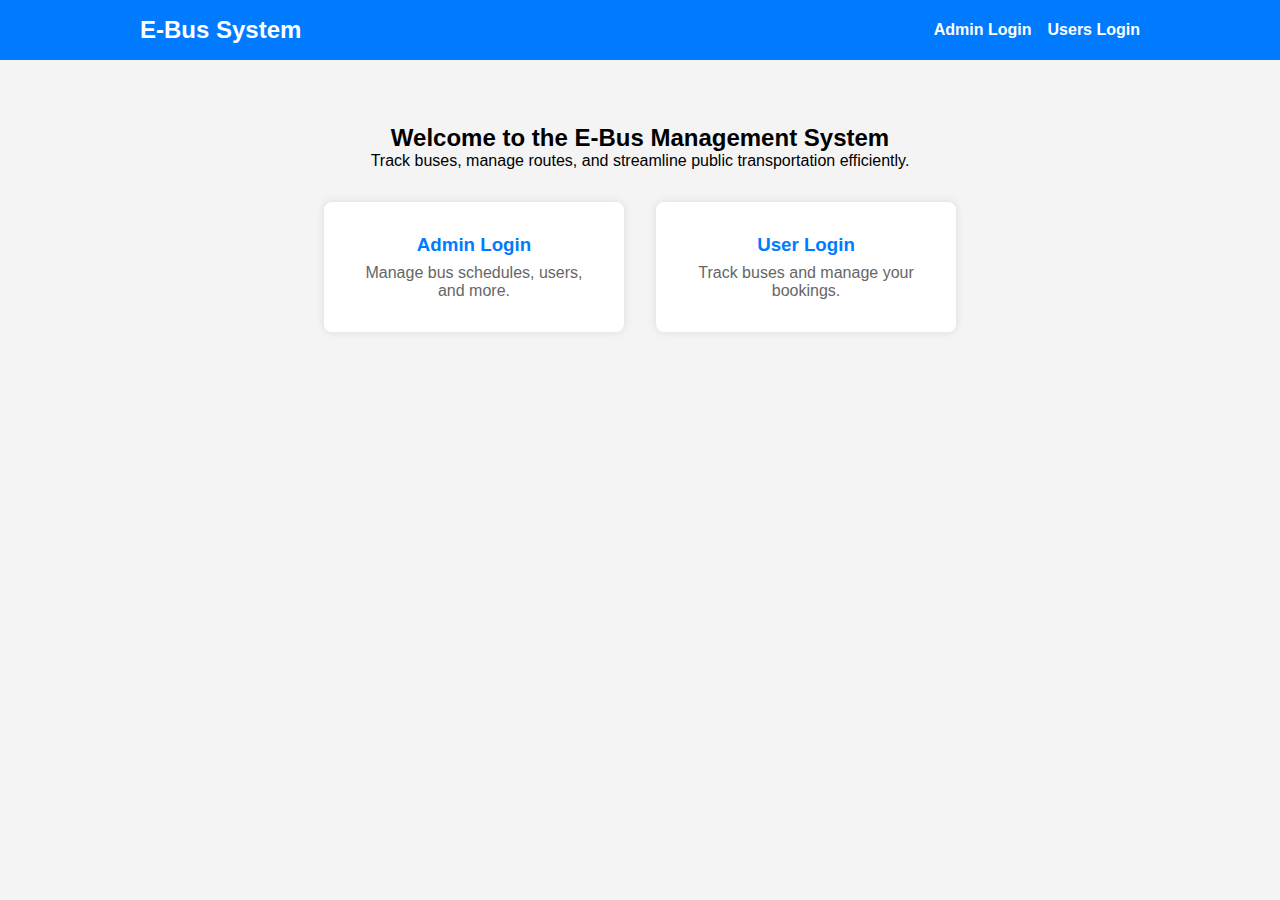
<file: index.html>
<!-- File: index.html -->
<!DOCTYPE html>
<html lang="en">
<head>
  <meta charset="UTF-8" />
  <meta name="viewport" content="width=device-width, initial-scale=1.0"/>
  <title>E-Bus Management System</title>
  <link rel="stylesheet" href="css/styles1.css" />
</head>
<body>
  <nav class="navbar">
    <div class="container">
      <h1 class="logo">E-Bus System</h1>
      <ul class="nav-links">
        <li><a href="alogin.html">Admin Login</a></li>
        <li><a href="register.html">Users Login</a></li>
      </ul>
    </div>
  </nav>

  <main class="main-content">
  <h2>Welcome to the E-Bus Management System</h2>
  <p>Track buses, manage routes, and streamline public transportation efficiently.</p>

  <div class="login-boxes">
    <a href="alogin.html" class="login-card admin-card">
      <h3>Admin Login</h3>
      <p>Manage bus schedules, users, and more.</p>
    </a>

    <a href="register.html" class="login-card user-card">
      <h3>User Login</h3>
      <p>Track buses and manage your bookings.</p>
    </a>
  </div>
</main>

</body>
</html>
</file>
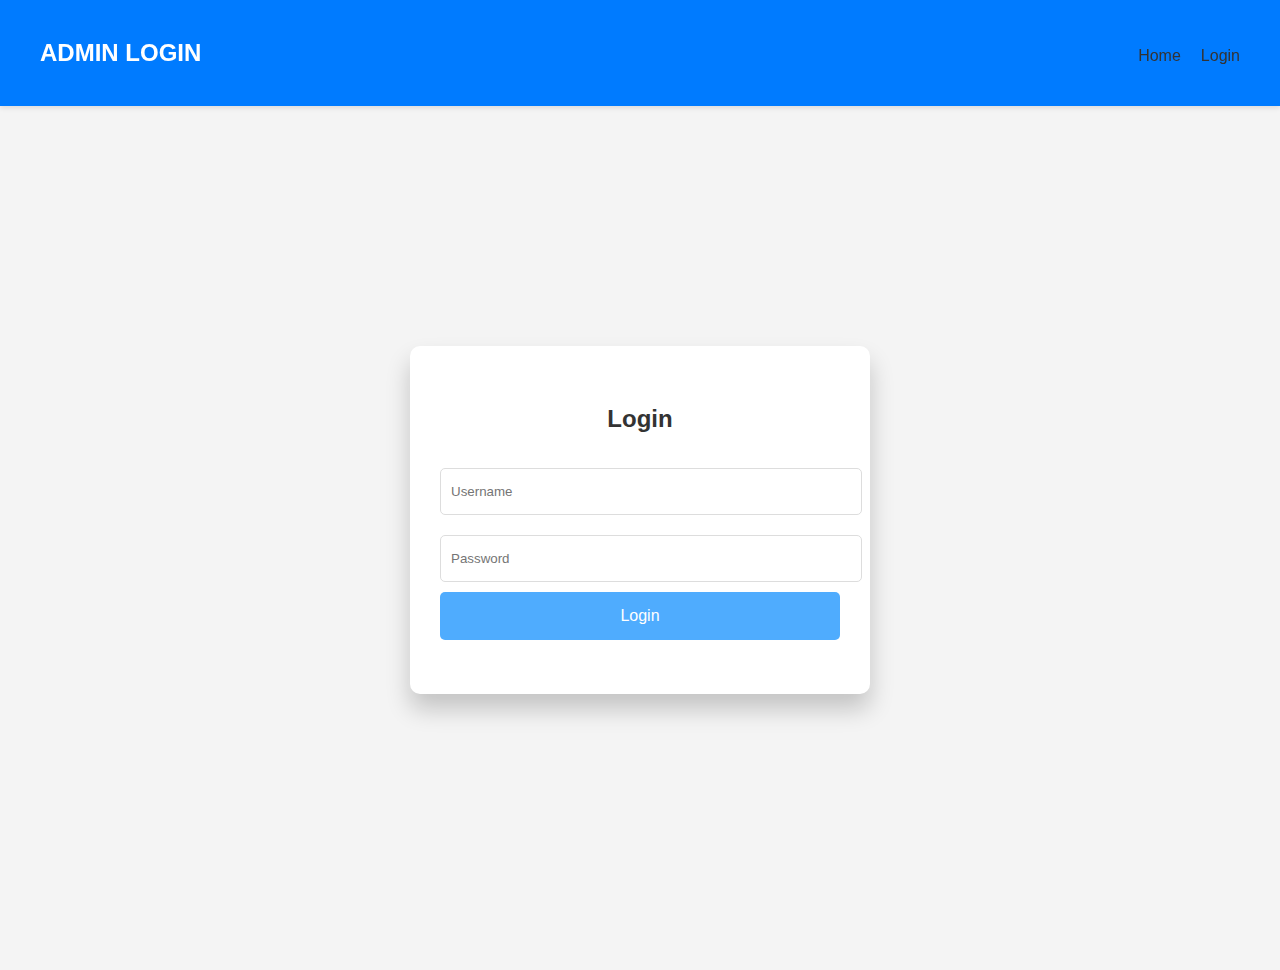
<file: alogin.html>
<!DOCTYPE html>
<html lang="en">
<head>
  <meta charset="UTF-8" />
  <title>Admin Login</title>
  <link rel="stylesheet" href="style.css" />
</head>
<body>
<!-- Navbar Start -->
  <nav class="navbar">
    <div class="nav-container">
      <a href="#" class="nav-logo">ADMIN LOGIN</a>
      <ul class="nav-links">
        <li><a href="index.html">Home</a></li>
        <li><a href="alogin.html">Login</a></li>
      </ul>
    </div>
  </nav>
  <!-- Navbar End -->
  <div class="login-container">
    <form action="alogin.php" method="POST" onsubmit="return validateForm()">
      <h2>Login</h2>
      <input type="text" id="username" name="username" placeholder="Username" autocomplete="off" required />
      <input type="password" id="password" name="password" placeholder="Password" required />
      <button type="submit">Login</button>
      <p id="error-message"></p>
    </form>
  </div>
  <script src="script.js"></script>
</body>
</html>
</file>
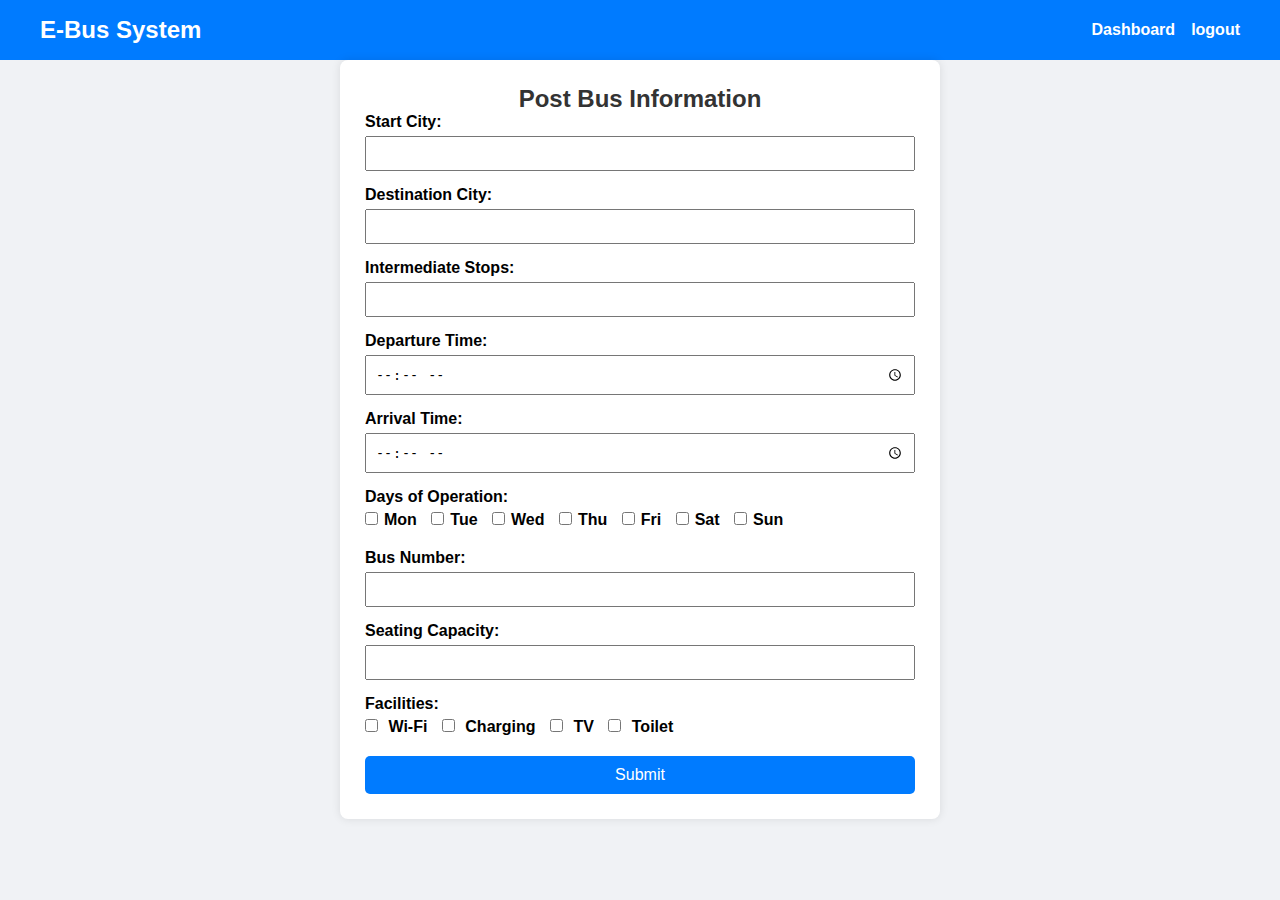
<file: bus_info.html>
<!DOCTYPE html>
<html lang="en">
<head>
    <meta charset="UTF-8">
    <title>Post Bus Information</title>
    <link rel="stylesheet" href="style1.css">
</head>
<body>
	<nav class="navbar">
    <div class="container1">
      <h1 class="logo">E-Bus System</h1>
      <ul class="nav-links">
        <li><a href="driverdashboard.html">Dashboard</a></li>
        <li><a href="alogin.html">logout</a></li>
      </ul>
    </div>
  </nav>
    <div class="container">
        <h2>Post Bus Information</h2>
        <form action="submit_bus.php" method="POST">
            <div class="form-group">
                <label>Start City:</label>
                <input type="text" name="start_city" required>
            </div>

            <div class="form-group">
                <label>Destination City:</label>
                <input type="text" name="destination_city" required>
            </div>

            <div class="form-group">
                <label>Intermediate Stops:</label>
                <input type="text" name="intermediate_stops">
            </div>

            <div class="form-group">
                <label>Departure Time:</label>
                <input type="time" name="departure_time" required>
            </div>

            <div class="form-group">
                <label>Arrival Time:</label>
                <input type="time" name="arrival_time" required>
            </div>

            <div class="form-group">
                <label>Days of Operation:</label><br>
                <div class="days">
                    <label><input type="checkbox" name="days[]" value="Mon">Mon</label>
                    <label><input type="checkbox" name="days[]" value="Tue">Tue</label>
                    <label><input type="checkbox" name="days[]" value="Wed">Wed</label>
                    <label><input type="checkbox" name="days[]" value="Thu">Thu</label>
                    <label><input type="checkbox" name="days[]" value="Fri">Fri</label>
                    <label><input type="checkbox" name="days[]" value="Sat">Sat</label>
                    <label><input type="checkbox" name="days[]" value="Sun">Sun</label>
                </div>
            </div>

            <div class="form-group">
                <label>Bus Number:</label>
                <input type="text" name="bus_number" required>
            </div>

            <div class="form-group">
                <label>Seating Capacity:</label>
                <input type="number" name="seating_capacity" required>
            </div>

            <div class="form-group">
                <label>Facilities:</label><br>
                <label><input type="checkbox" name="facilities[]" value="Wi-Fi"> Wi-Fi</label>
                <label><input type="checkbox" name="facilities[]" value="Charging"> Charging</label>
                <label><input type="checkbox" name="facilities[]" value="TV"> TV</label>
                <label><input type="checkbox" name="facilities[]" value="Toilet"> Toilet</label>
            </div>

            <button type="submit">Submit</button>
        </form>
    </div>
</body>
</html>
</file>
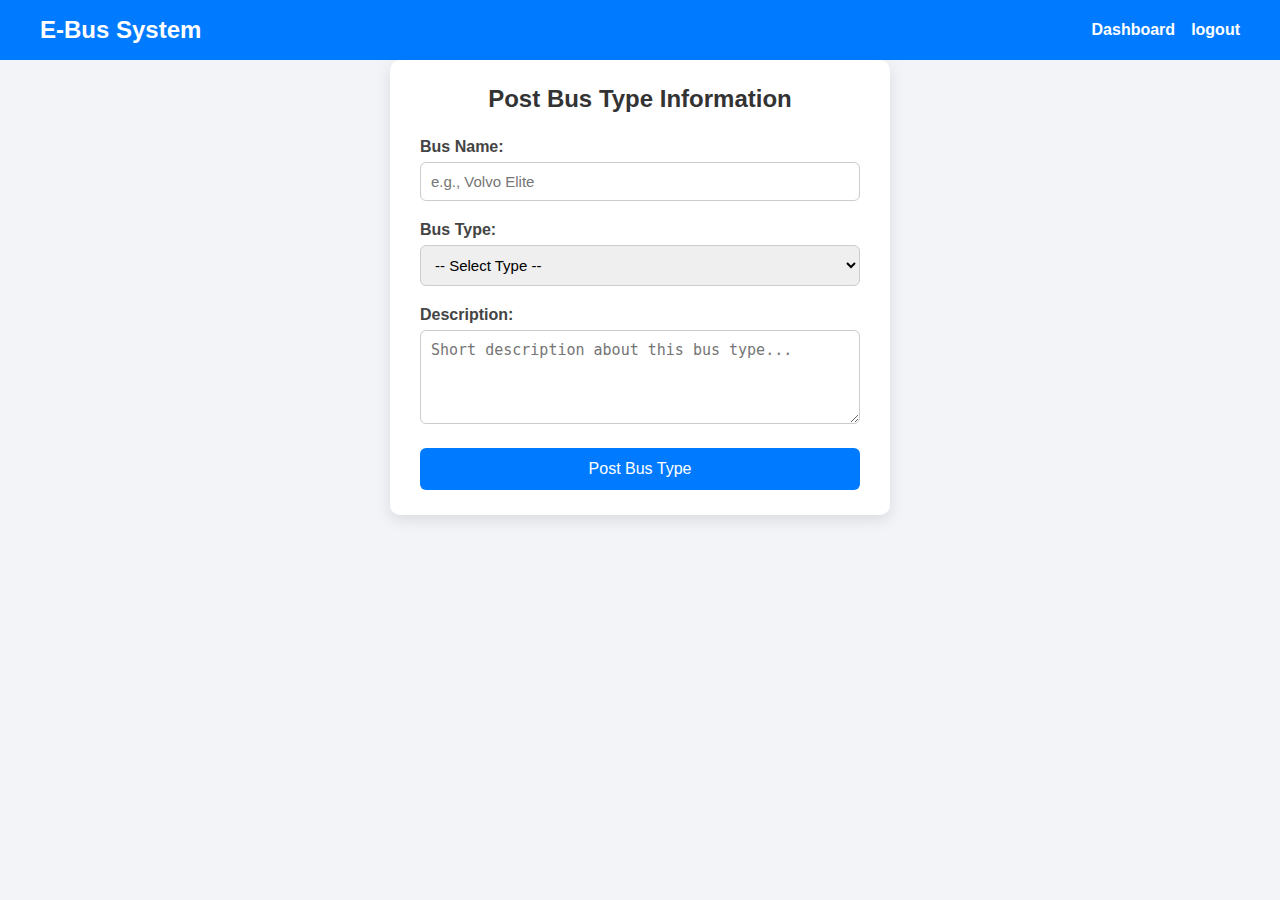
<file: bus_type.html>
<!DOCTYPE html>
<html lang="en">
<head>
    <meta charset="UTF-8">
    <title>Post Bus Type</title>
    <meta name="viewport" content="width=device-width, initial-scale=1">
    <link rel="stylesheet" href="style2.css">
</head>
<body>
	<nav class="navbar">
    <div class="container1">
      <h1 class="logo">E-Bus System</h1>
      <ul class="nav-links">
        <li><a href="driverdashboard.html">Dashboard</a></li>
        <li><a href="alogin.html">logout</a></li>
      </ul>
    </div>
  </nav>
    <div class="container">
        <h2>Post Bus Type Information</h2>
        <form action="submit_bus_type.php" method="POST">
            <div class="form-group">
                <label>Bus Name:</label>
                <input type="text" name="bus_name" placeholder="e.g., Volvo Elite" required>
            </div>

            <div class="form-group">
                <label>Bus Type:</label>
                <select name="bus_type" required>
                    <option value="">-- Select Type --</option>
                    <option value="AC">AC</option>
                    <option value="Non-AC">Non-AC</option>
                    <option value="Sleeper">Sleeper</option>
                    <option value="Semi-Sleeper">Semi-Sleeper</option>
                    <option value="Seater">Seater</option>
                    <option value="Mini">Mini</option>
                    <option value="Deluxe">Deluxe</option>
                    <option value="Volvo">Volvo</option>
                    <option value="Electric">Electric</option>
                </select>
            </div>

            <div class="form-group">
                <label>Description:</label>
                <textarea name="description" placeholder="Short description about this bus type..." rows="4" required></textarea>
            </div>

            <button type="submit">Post Bus Type</button>
        </form>
    </div>
</body>
</html>
</file>
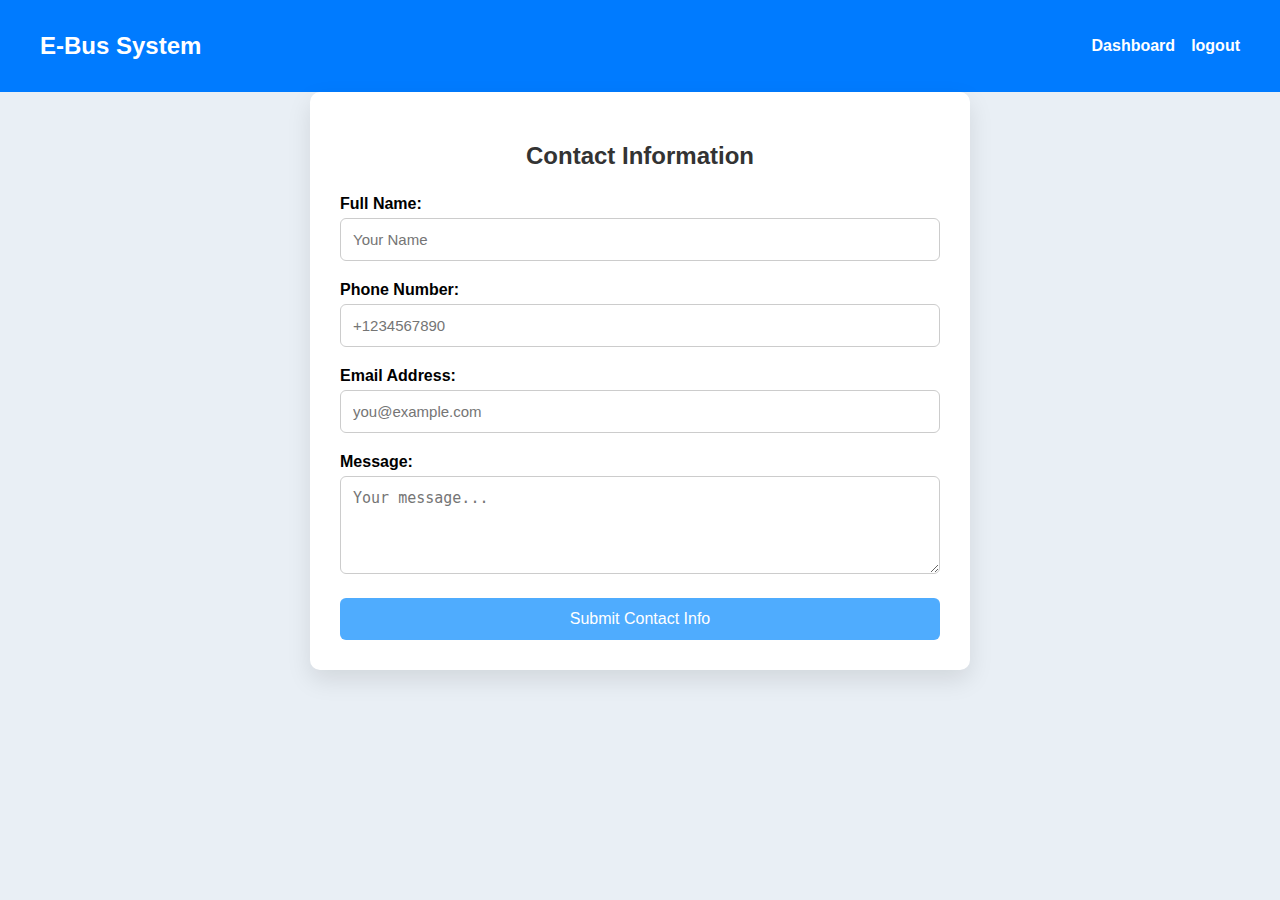
<file: contact.html>
<!DOCTYPE html>
<html lang="en">
<head>
    <meta charset="UTF-8">
    <title>Contact Us</title>
    <meta name="viewport" content="width=device-width, initial-scale=1">
    <link rel="stylesheet" href="style6.css">
</head>
<body>
  <nav class="navbar">
    <div class="container1">
      <h1 class="logo">E-Bus System</h1>
      <ul class="nav-links">
        <li><a href="driverdashboard.html">Dashboard</a></li>
        <li><a href="alogin.html">logout</a></li>
      </ul>
    </div>
  </nav>
    <div class="contact-container">
        <h2>Contact Information</h2>
        <form action="contact_submit.php" method="POST">
            <div class="form-group">
                <label>Full Name:</label>
                <input type="text" name="full_name" placeholder="Your Name" required>
            </div>

            <div class="form-group">
                <label>Phone Number:</label>
                <input type="text" name="phone" placeholder="+1234567890" required>
            </div>

            <div class="form-group">
                <label>Email Address:</label>
                <input type="email" name="email" placeholder="you@example.com" required>
            </div>

            <div class="form-group">
                <label>Message:</label>
                <textarea name="message" placeholder="Your message..." rows="4" required></textarea>
            </div>

            <button type="submit">Submit Contact Info</button>
        </form>
    </div>
</body>
</html>
</file>
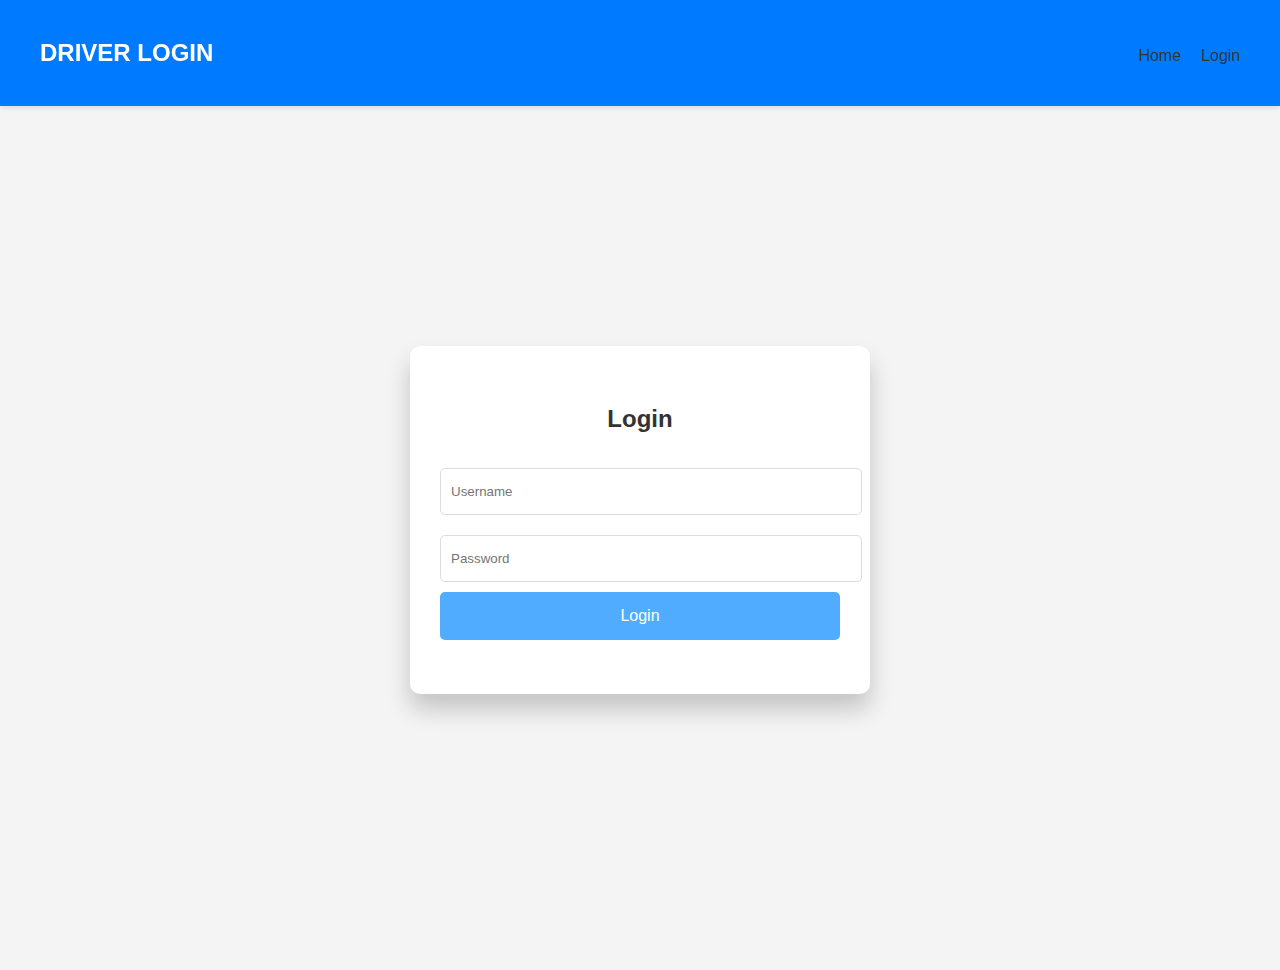
<file: dlogin.html>
<!DOCTYPE html>
<html lang="en">
<head>
  <meta charset="UTF-8" />
  <title>Admin Login</title>
  <link rel="stylesheet" href="style.css" />
</head>
<body>
<!-- Navbar Start -->
  <nav class="navbar">
    <div class="nav-container">
      <a href="#" class="nav-logo">DRIVER LOGIN</a>
      <ul class="nav-links">
        <li><a href="index.html">Home</a></li>
        <li><a href="dlogin.html">Login</a></li>
      </ul>
    </div>
  </nav>
  <!-- Navbar End -->
  <div class="login-container">
    <form action="dlogin.php" method="POST" onsubmit="return validateForm()">
      <h2>Login</h2>
      <input type="text" id="username" name="username" placeholder="Username" autocomplete="off" required />
      <input type="password" id="password" name="password" placeholder="Password" required />
      <button type="submit">Login</button>
      <p id="error-message"></p>
    </form>
  </div>
  <script src="script.js"></script>
</body>
</html>
</file>
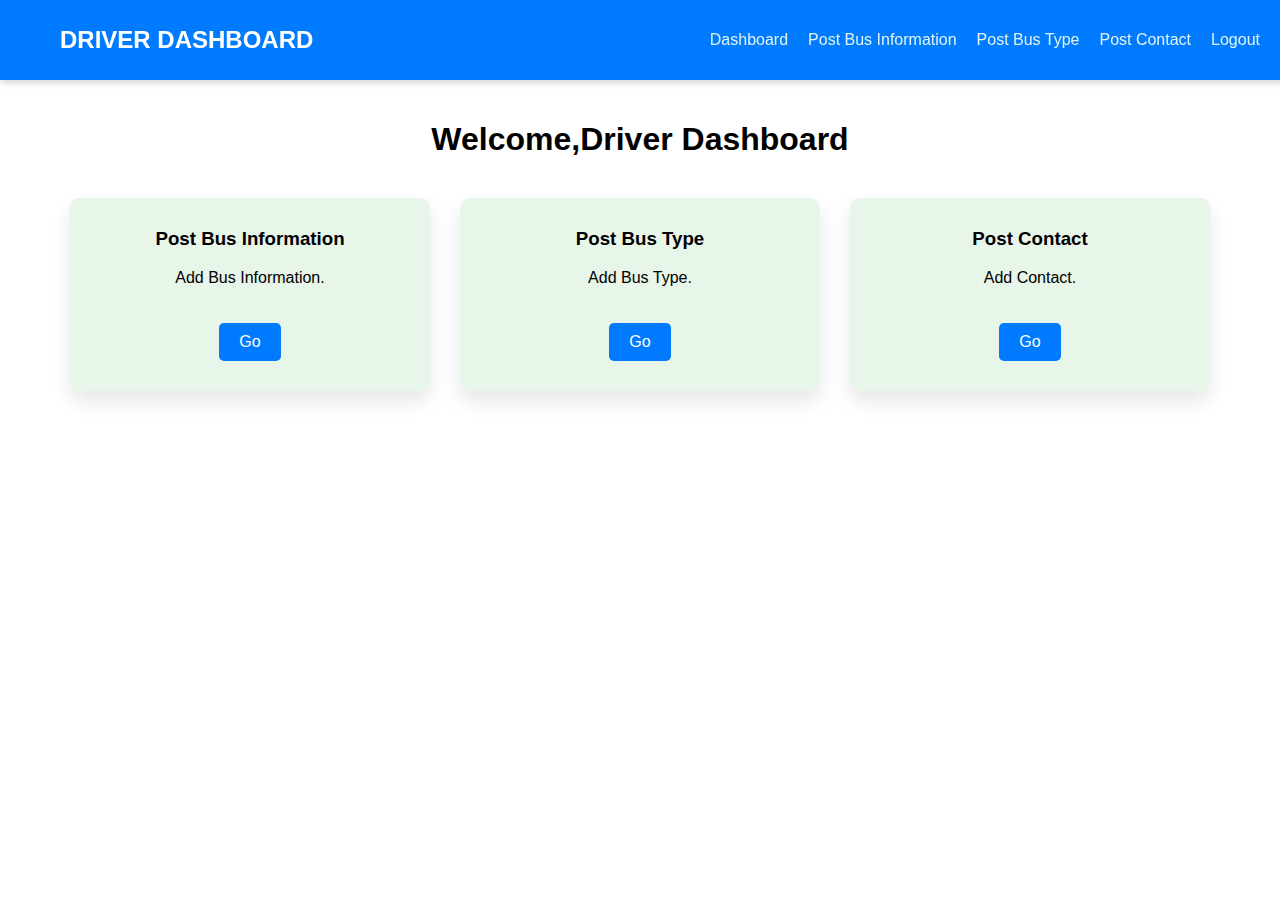
<file: driverdashboard.html>
<!DOCTYPE html>
<html lang="en">
<head>
  <meta charset="UTF-8" />
  <meta name="viewport" content="width=device-width, initial-scale=1.0" />
  <title>Driver Dashboard</title>
  <style>
  
body {
  margin: 0;
  font-family: 'Segoe UI', Tahoma, Geneva, Verdana, sans-serif;
  background: white; 
  color: #2e7d32;
}

/* Navbar */
.navbar {
  background-color: #007bff; 
  padding: 15px 20px;
  position: fixed;
  top: 0;
  width: 100%;
  box-shadow: 0 2px 8px rgba(0, 0, 0, 0.2);
  z-index: 100;
}

.nav-container {
  max-width: 1200px;
  margin: auto;
  display: flex;
  justify-content: space-between;
  align-items: center;
}

.nav-logo {
  font-size: 24px;
  font-weight: bold;
  color: #fff;
  text-decoration: none;
}

.nav-links {
  list-style: none;
  display: flex;
  gap: 20px;
}

.nav-links li a {
  text-decoration: none;
  color: #e0f2f1;
  font-size: 16px;
  transition: color 0.3s;
}

.nav-links li a:hover,
.logout-btn:hover {
  color: #a5d6a7;
  font-weight: bold;
}

/* Dashboard Main Content */
.dashboard {
  padding-top: 100px;
  text-align: center;
}

.dashboard h1 {
  color: black;
}

.card-container {
  display: flex;
  flex-wrap: wrap;
  justify-content: center;
  gap: 30px;
  margin-top: 40px;
}

.card {
  background-color: #e8f5e9; 
  padding: 30px;
  border-radius: 10px;
  width: 300px;
  box-shadow: 0 10px 20px rgba(0, 0, 0, 0.1);
  transition: transform 0.3s;
}

.card:hover {
  transform: translateY(-5px);
}

.card h3 {
  margin-top: 0;
  color: black;
}

.card p {
  color: black;
}

/* Buttons */
.btn {
  display: inline-block;
  margin-top: 20px;
  padding: 10px 20px;
  background-color: #007bff;
  color: white;
  text-decoration: none;
  border-radius: 5px;
  transition: background-color 0.3s;
}

.btn:hover {
  background-color: #388e3c;
}

/* Responsive Design */
@media (max-width: 768px) {
  .card-container {
    flex-direction: column;
    align-items: center;
  }

  .nav-links {
    flex-direction: column;
    gap: 10px;
    align-items: flex-end;
  }
}
</style>
</head>
<body>
  <!-- Navbar -->
  <nav class="navbar">
    <div class="nav-container">
      <a href="#" class="nav-logo">DRIVER DASHBOARD</a>
      <ul class="nav-links">
        <li><a href="#">Dashboard</a></li>
        <li><a href="bus_info.html">Post Bus Information</a></li>
        <li><a href="bus_type.html">Post Bus Type</a></li>
		<li><a href="contact.html">Post Contact</a></li>
        <li><a href="alogin.html" class="logout-btn">Logout</a></li>
      </ul>
    </div>
  </nav>

  <!-- Main Content -->
  <div class="dashboard">
    <h1>Welcome,Driver  Dashboard</h1>
    <div class="card-container">
      <div class="card">
        <h3>Post Bus Information </h3>
        <p>Add Bus Information. </p>
        <a href="bus_info.html" class="btn">Go</a>
      </div>
      <div class="card">
        <h3>Post Bus Type</h3>
        <p>Add Bus Type.</p>
        <a href="bus_type.html" class="btn">Go</a>
      </div>
	  <div class="card">
        <h3>Post Contact</h3>
        <p>Add Contact.</p>
        <a href="contact.html" class="btn">Go</a>
      </div>
    </div>
  </div>
</body>
</html>
</file>
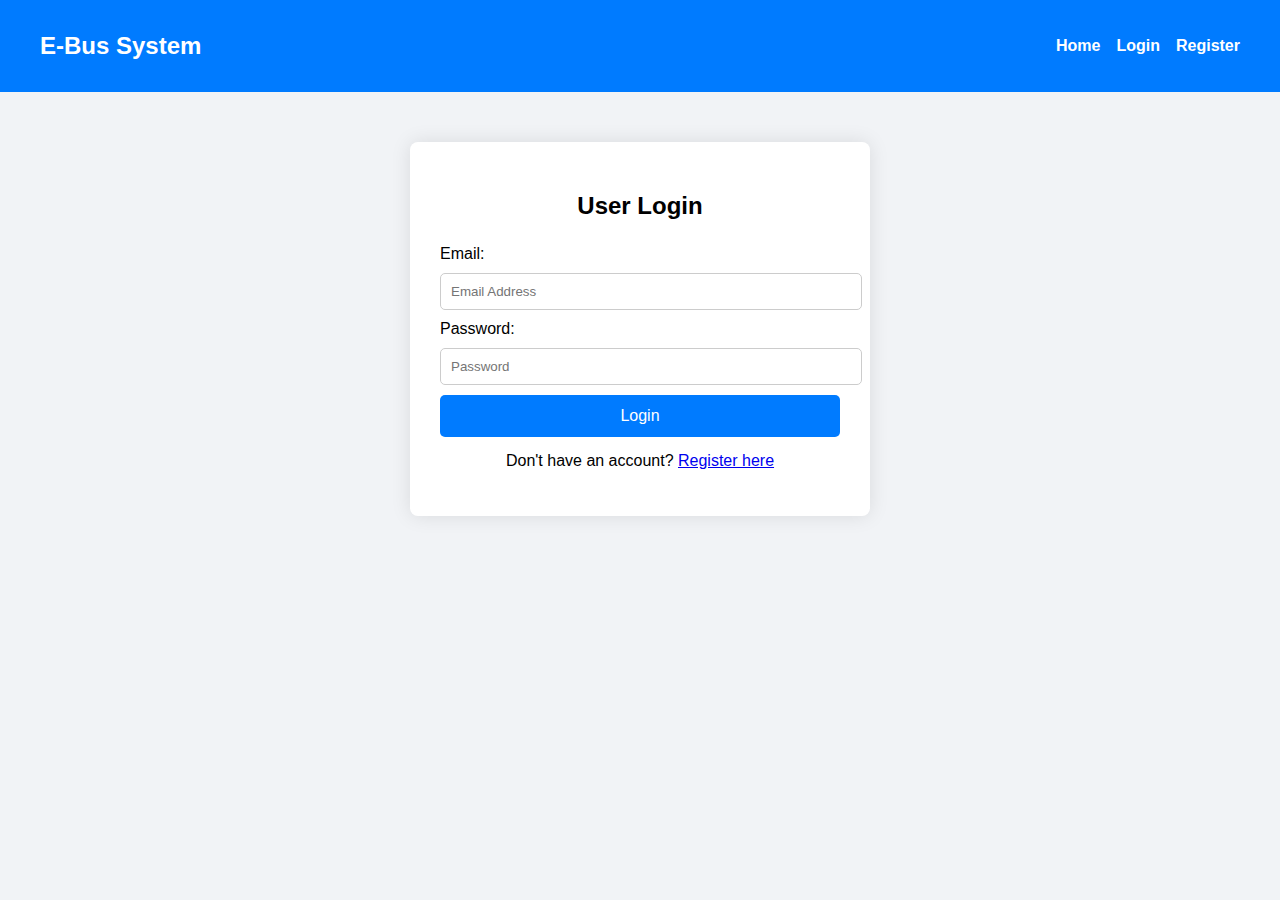
<file: login.html>
<!DOCTYPE html>
<html lang="en">
<head>
    <meta charset="UTF-8">
    <title>User Login</title>
    <link rel="stylesheet" href="style4.css">
</head>
<body>
<nav class="navbar">
    <div class="container">
      <h1 class="logo">E-Bus System</h1>
      <ul class="nav-links">
        <li><a href="index.html">Home</a></li>
        <li><a href="#">Login</a></li>
		<li><a href="register.html">Register</a></li>
      </ul>
    </div>
  </nav>
<div class="form-container">
	
    <h2>User Login</h2>
    <form action="login.php" method="POST">
        Email:<input type="email" name="email" placeholder="Email Address" required>
        Password:<input type="password" name="password" placeholder="Password" required>
        <button type="submit">Login</button>
        <p>Don't have an account? <a href="register.html">Register here</a></p>
    </form>
</div>
</body>
</html>
</file>
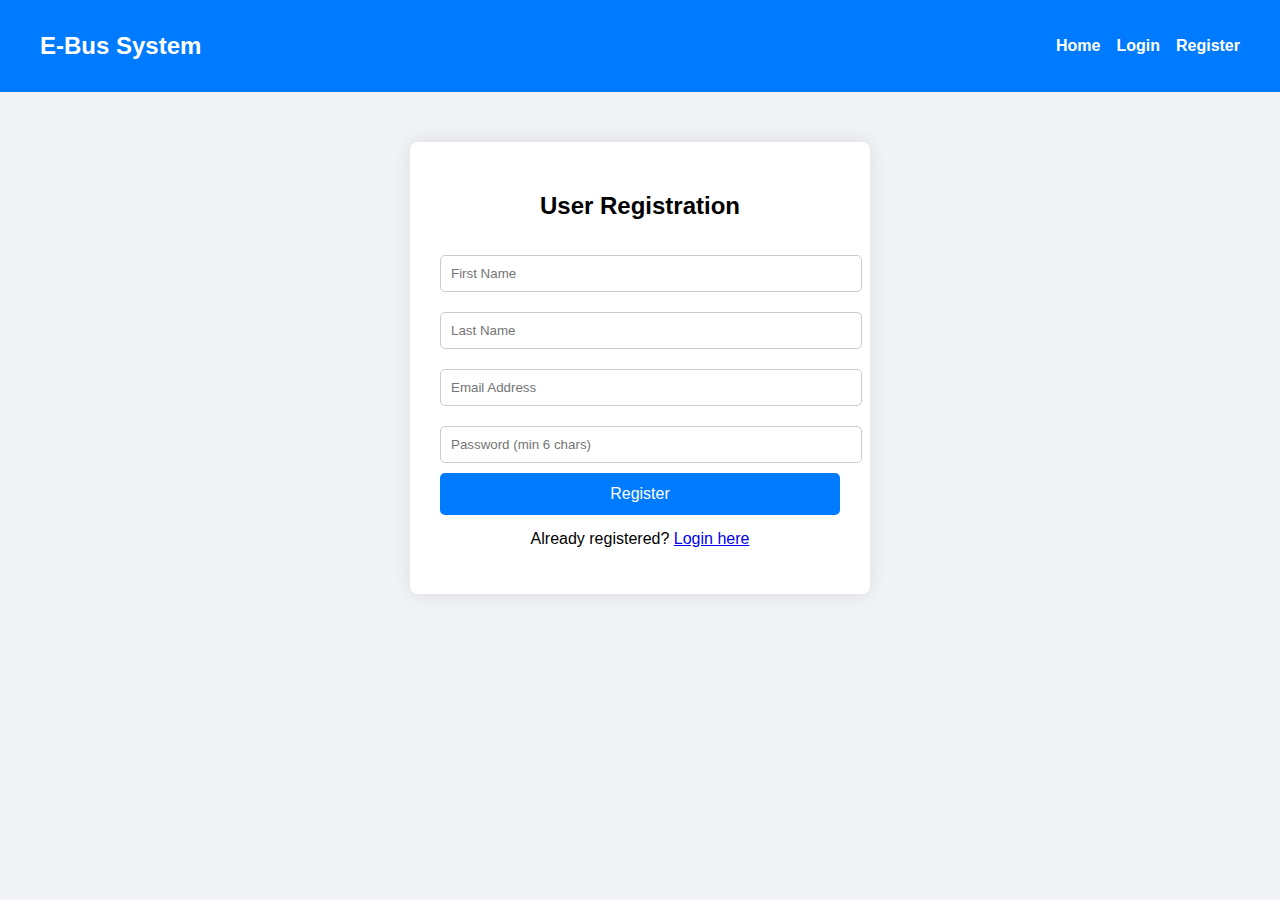
<file: register.html>
<!DOCTYPE html>
<html lang="en">
<head>
    <meta charset="UTF-8">
    <title>User Registration</title>
    <link rel="stylesheet" href="style4.css">
</head>
<body>
<nav class="navbar">
    <div class="container">
      <h1 class="logo">E-Bus System</h1>
      <ul class="nav-links">
        <li><a href="index.html">Home</a></li>
        <li><a href="login.html">Login</a></li>
		<li><a href="register.html">Register</a></li>
      </ul>
    </div>
  </nav>
<div class="form-container">
    <h2>User Registration</h2>
    <form action="register.php" method="POST" onsubmit="return validateRegisterForm()">
        <input type="text" name="first_name" placeholder="First Name" required>
        <input type="text" name="last_name" placeholder="Last Name" required>
        <input type="email" name="email" placeholder="Email Address" required>
        <input type="password" name="password" placeholder="Password (min 6 chars)" required>
        <button type="submit">Register</button>
        <p>Already registered? <a href="login.html">Login here</a></p>
    </form>
</div>

<script>
function validateRegisterForm() {
    const password = document.querySelector('input[name="password"]').value;
    if (password.length < 6) {
        alert("Password must be at least 6 characters.");
        return false;
    }
    return true;
}
</script>
</body>
</html>
</file>
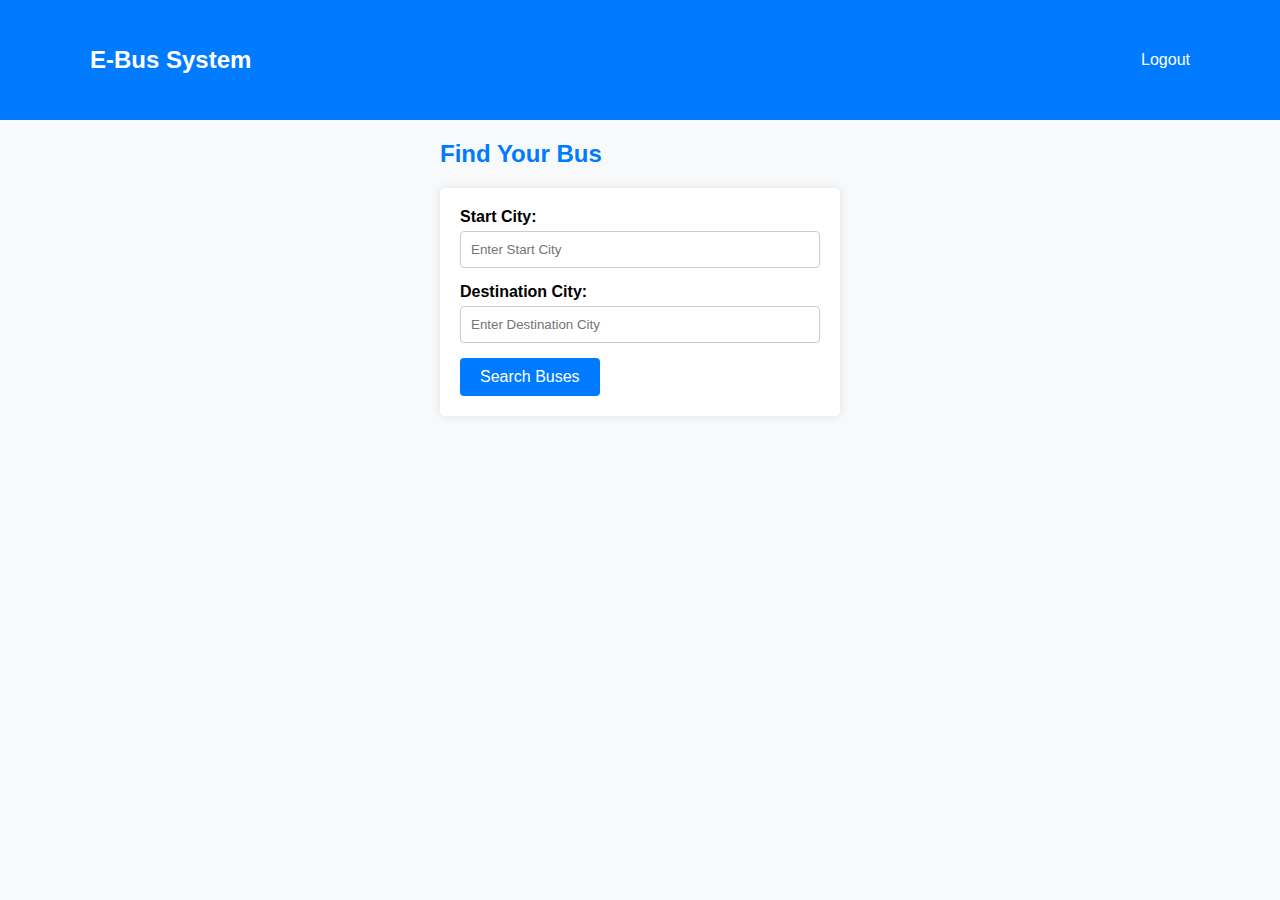
<file: view_details.html>
<!DOCTYPE html>
<html lang="en">
<head>
    <meta charset="UTF-8" />
    <meta name="viewport" content="width=device-width, initial-scale=1" />
    <title>Bus Location Search</title>
    <link rel="stylesheet" href="style5.css" />
</head>
<body>
    <nav class="navbar">
        <div class="container">
            <h1 class="logo">E-Bus System</h1>
            <ul class="nav-links">
                <li><a href="index.html">Logout</a></li>
                
            </ul>
        </div>
    </nav>

    <div class="container1">
        <h2>Find Your Bus</h2>
        <form id="searchForm" action="search_bus.php" method="POST" onsubmit="return validateForm()">
            <div class="form-group">
                <label for="start_city">Start City:</label>
                <input type="text" id="start_city" name="start_city" placeholder="Enter Start City" required />
            </div>
            <div class="form-group">
                <label for="destination_city">Destination City:</label>
                <input type="text" id="destination_city" name="destination_city" placeholder="Enter Destination City" required />
            </div>
            <button type="submit">Search Buses</button>
        </form>

        <div id="results"></div>
    </div>

    <script>
        function validateForm() {
            const start = document.getElementById('start_city').value.trim();
            const dest = document.getElementById('destination_city').value.trim();
            if (start === '' || dest === '') {
                alert('Please enter both start and destination cities.');
                return false;
            }
            return true;
        }
    </script>
</body>
</html>
</file>
<file: css/styles1.css>
/* File: styles.css */
* {
  margin: 0;
  padding: 0;
  box-sizing: border-box;
}

body {
  font-family: Arial, sans-serif;
  background-color: #f4f4f4;
}

.navbar {
  background-color: #007bff;
  padding: 1rem;
  color: white;
}

.container {
  max-width: 1000px;
  margin: auto;
  display: flex;
  justify-content: space-between;
  align-items: center;
}

.logo {
  font-size: 1.5rem;
}

.nav-links {
  list-style: none;
  display: flex;
  gap: 1rem;
}

.nav-links a {
  color: white;
  text-decoration: none;
  font-weight: bold;
}

.main-content {
  text-align: center;
  padding: 4rem 2rem;
}

form {
  max-width: 400px;
  margin: 2rem auto;
  background: white;
  padding: 2rem;
  border-radius: 8px;
  box-shadow: 0 0 10px rgba(0, 0, 0, 0.1);
}

form input {
  width: 100%;
  padding: 0.8rem;
  margin-bottom: 1rem;
  border: 1px solid #ccc;
  border-radius: 4px;
}

form button {
  background-color: #007bff;
  color: white;
  padding: 0.8rem;
  border: none;
  width: 100%;
  border-radius: 4px;
  cursor: pointer;
}

form button:hover {
  background-color: #0056b3;
}

.login-boxes {
  display: flex;
  justify-content: center;
  gap: 2rem;
  margin-top: 2rem;
  flex-wrap: wrap;
}

.login-card {
  flex: 1 1 250px;
  max-width: 300px;
  background-color: white;
  padding: 2rem;
  border-radius: 8px;
  text-align: center;
  text-decoration: none;
  color: #333;
  box-shadow: 0 0 10px rgba(0, 0, 0, 0.1);
  transition: transform 0.3s ease, box-shadow 0.3s ease;
}

.login-card:hover {
  transform: translateY(-5px);
  box-shadow: 0 10px 20px rgba(0, 0, 0, 0.15);
  background-color: #f0f8ff;
}

.login-card h3 {
  margin-bottom: 0.5rem;
  color: #007bff;
}

.login-card p {
  color: #666;
}
</file>
<file: style.css>
/* style.css */
body {
  margin: 0;
  font-family: 'Segoe UI', Tahoma, Geneva, Verdana, sans-serif;
  background-color: #f4f4f4;
  
  display: flex;
  justify-content: center;
  
  align-items: center;
  min-height: 100vh;
  padding-top: 70px; /* Space for fixed navbar */
  
}


.login-container {
  background-color: #fff;
  padding: 40px 30px;
  border-radius: 10px;
  box-shadow: 0 15px 25px rgba(0, 0, 0, 0.2);
  width: 100%;
  max-width: 400px;
}

h2 {
  text-align: center;
  margin-bottom: 25px;
  color: #333;
}

input[type="text"],
input[type="password"] {
  width: 100%;
  padding: 15px 10px;
  margin: 10px 0;
  border: 1px solid #ddd;
  border-radius: 5px;
  transition: border 0.3s ease;
}

input[type="text"]:focus,
input[type="password"]:focus {
  border: 1px solid #4facfe;
  outline: none;
}

button {
  width: 100%;
  padding: 15px;
  background-color: #4facfe;
  color: white;
  border: none;
  border-radius: 5px;
  font-size: 16px;
  cursor: pointer;
  transition: background 0.3s ease;
}

button:hover {
  background-color: #00c6ff;
}

#error-message {
  color: red;
  text-align: center;
  margin-top: 10px;
  font-size: 14px;
}

@media (max-width: 480px) {
  .login-container {
    padding: 30px 20px;
  }

  input,
  button {
    font-size: 14px;
  }
}
/* Navbar Styles */
.navbar {
  width: 100%;
  background-color: #007bff;
  box-shadow: 0 2px 5px rgba(0, 0, 0, 0.1);
  position: fixed;
  top: 0;
  left: 0;
color: #2e7d32; 
 z-index: 10;
}

.nav-container {
  max-width: 1200px;
  margin: auto;
  display: flex;
  justify-content: space-between;
  align-items: center;
  padding: 15px 20px;
}

.nav-logo {
  font-size: 24px;
  font-weight: bold;
  color: white;
  text-decoration: none;
}

.nav-links {
	font-size: 24px;
  list-style: none;
  display: flex;
  gap: 20px;
}

.nav-links li a {
  text-decoration: none;
  color: #333;
  font-size: 16px;
  transition: color 0.3s ease;
}

.nav-links li a:hover {
  color: #4facfe;
}

/* Push content down to account for fixed navbar */
body {
  padding-top: 70px;
}
</file>
<file: style1.css>
body {
    font-family: 'Segoe UI', sans-serif;
    background: #f0f2f5;
    
}
* {
  margin: 0;
  padding: 0;
  box-sizing: border-box;
}

.container {
    background: white;
    max-width: 600px;
    margin: auto;
    padding: 25px;
    border-radius: 8px;
    box-shadow: 0 0 10px rgba(0, 0, 0, 0.1);
}

h2 {
    text-align: center;
    color: #333;
}

.form-group {
    margin-bottom: 15px;
}

label {
    font-weight: bold;
    display: block;
    margin-bottom: 5px;
}

input[type="text"],
input[type="time"],
input[type="number"] {
    width: 100%;
    padding: 8px;
    box-sizing: border-box;
}

input[type="checkbox"] {
    margin-right: 6px;
}

.days label,
.form-group > label {
    display: inline-block;
    margin-right: 10px;
}

button {
    width: 100%;
    background: #007BFF;
    color: white;
    padding: 10px;
    border: none;
    font-size: 16px;
    border-radius: 5px;
    cursor: pointer;
}

button:hover {
    background: #0056b3;
}

.navbar {
  background-color: #007bff;
  padding: 1rem;
  color: white;
}

.container1 {
  max-width: 1200px;
  margin: auto;
  display: flex;
  justify-content: space-between;
  align-items: center;
}

.logo {
  font-size: 1.5rem;
}

.nav-links {
  list-style: none;
  display: flex;
  gap: 1rem;
}

.nav-links a {
  color: white;
  text-decoration: none;
  font-weight: bold;
}
</file>
<file: style2.css>
* {
  margin: 0;
  padding: 0;
  box-sizing: border-box;
}

body {
    font-family: 'Segoe UI', sans-serif;
    background: #f2f4f7;
    
    margin: 0;
}

.container {
    max-width: 500px;
    margin: auto;
    background: white;
    padding: 25px 30px;
    border-radius: 10px;
    box-shadow: 0 5px 15px rgba(0, 0, 0, 0.1);
}

h2 {
    text-align: center;
    color: #333;
    margin-bottom: 25px;
}

.form-group {
    margin-bottom: 20px;
}

label {
    font-weight: bold;
    display: block;
    margin-bottom: 6px;
    color: #444;
}

input[type="text"],
select,
textarea {
    width: 100%;
    padding: 10px;
    border: 1px solid #ccc;
    border-radius: 6px;
    font-size: 15px;
}

textarea {
    resize: vertical;
}

button {
    background-color: #007BFF;
    color: white;
    border: none;
    padding: 12px;
    font-size: 16px;
    border-radius: 6px;
    width: 100%;
    cursor: pointer;
}

button:hover {
    background-color: #0056b3;
}

.navbar {
  background-color: #007bff;
  padding: 1rem;
  color: white;
}

.container1 {
  max-width: 1200px;
  margin: auto;
  display: flex;
  justify-content: space-between;
  align-items: center;
}

.logo {
  font-size: 1.5rem;
}

.nav-links {
  list-style: none;
  display: flex;
  gap: 1rem;
}

.nav-links a {
  color: white;
  text-decoration: none;
  font-weight: bold;
}


@media screen and (max-width: 600px) {
    .container {
        padding: 20px;
    }
}
</file>
<file: style6.css>
body {
    font-family: 'Segoe UI', sans-serif;
    background: #e9eff5;
    
    margin: 0;
}

.contact-container {
    max-width: 600px;
    margin: auto;
    background: white;
    padding: 30px;
    border-radius: 10px;
    box-shadow: 0 10px 25px rgba(0, 0, 0, 0.1);
}

h2 {
    text-align: center;
    color: #333;
    margin-bottom: 25px;
}

.form-group {
    margin-bottom: 20px;
}

label {
    font-weight: bold;
    display: block;
    margin-bottom: 5px;
}

input[type="text"],
input[type="email"],
textarea {
    width: 100%;
    padding: 12px;
    border: 1px solid #ccc;
    border-radius: 6px;
    font-size: 15px;
    box-sizing: border-box;
}

textarea {
    resize: vertical;
}

button {
    background: #4facfe;
    color: white;
    padding: 12px;
    width: 100%;
    border: none;
    border-radius: 6px;
    font-size: 16px;
    cursor: pointer;
}

button:hover {
    background: #00c6ff;
}


.navbar {
  background-color: #007bff;
  padding: 1rem;
  color: white;
}

.container1 {
  max-width: 1200px;
  margin: auto;
  display: flex;
  justify-content: space-between;
  align-items: center;
}

.logo {
  font-size: 1.5rem;
}

.nav-links {
  list-style: none;
  display: flex;
  gap: 1rem;
}

.nav-links a {
  color: white;
  text-decoration: none;
  font-weight: bold;
}

@media screen and (max-width: 600px) {
    .contact-container {
        padding: 20px;
    }
}
</file>
<file: style4.css>
body {
    background-color: #f1f3f6;
    font-family: 'Segoe UI', sans-serif;
    margin: 0;
    padding: 0;
}

.form-container {
    max-width: 400px;
    margin: 50px auto;
    background: white;
    padding: 30px;
    border-radius: 8px;
    box-shadow: 0px 0px 20px rgba(0, 0, 0, 0.1);
}

h2 {
    text-align: center;
    margin-bottom: 25px;
}

form input {
    width: 100%;
    padding: 10px;
    margin: 10px 0;
    border: 1px solid #ccc;
    border-radius: 5px;
}

form button {
    width: 100%;
    padding: 12px;
    background: #007bff;
    color: white;
    border: none;
    border-radius: 5px;
    font-size: 16px;
}

form button:hover {
    background: blue;
}

p {
    text-align: center;
    margin-top: 15px;
}

.navbar {
  background-color: #007bff;
  padding: 1rem;
  color: white;
}

.container {
  max-width: 1200px;
  margin: auto;
  display: flex;
  justify-content: space-between;
  align-items: center;
}

.logo {
  font-size: 1.5rem;
}

.nav-links {
  list-style: none;
  display: flex;
  gap: 1rem;
}

.nav-links a {
  color: white;
  text-decoration: none;
  font-weight: bold;
}
</file>
<file: style5.css>
/* General Reset and Container */
body {
    margin: 0;
    font-family: Arial, sans-serif;
    background-color: #f8f9fa;
}

.container {
    max-width: 1100px;
    margin: 20px auto;
    padding: 0 20px;
}
.container1 {
    max-width: 400px;
    margin: 20px auto;
    padding: 0 20px;
}

/* Navbar Styles */
.navbar {
    background-color: #007bff;
    color: #fff;
    padding: 10px 0;
}

.navbar .container {
    display: flex;
    justify-content: space-between;
    align-items: center;
}

.navbar .logo {
    font-size: 24px;
    font-weight: bold;
}

.navbar .nav-links {
    list-style: none;
    display: flex;
    gap: 20px;
    margin: 0;
    padding: 0;
}

.navbar .nav-links li {
    display: inline;
}

.navbar .nav-links a {
    color: #fff;
    text-decoration: none;
    font-weight: 500;
    transition: color 0.3s ease;
}

.navbar .nav-links a:hover {
    color: #cce5ff;
}

/* Form Styles */
form {
    background-color: #fff;
    padding: 20px;
    border-radius: 5px;
    box-shadow: 0 0 10px rgba(0, 0, 0, 0.1);
}

h2 {
    color: #007bff;
}

.form-group {
    margin-bottom: 15px;
}

label {
    display: block;
    margin-bottom: 5px;
    font-weight: bold;
}

input[type="text"] {
    width: 100%;
    padding: 10px;
    border: 1px solid #ccc;
    border-radius: 4px;
    box-sizing: border-box;
}

button[type="submit"] {
    background-color: #007bff;
    color: white;
    border: none;
    padding: 10px 20px;
    font-size: 16px;
    border-radius: 4px;
    cursor: pointer;
    transition: background-color 0.3s ease;
}

button[type="submit"]:hover {
    background-color: #0056b3;
}
</file>
